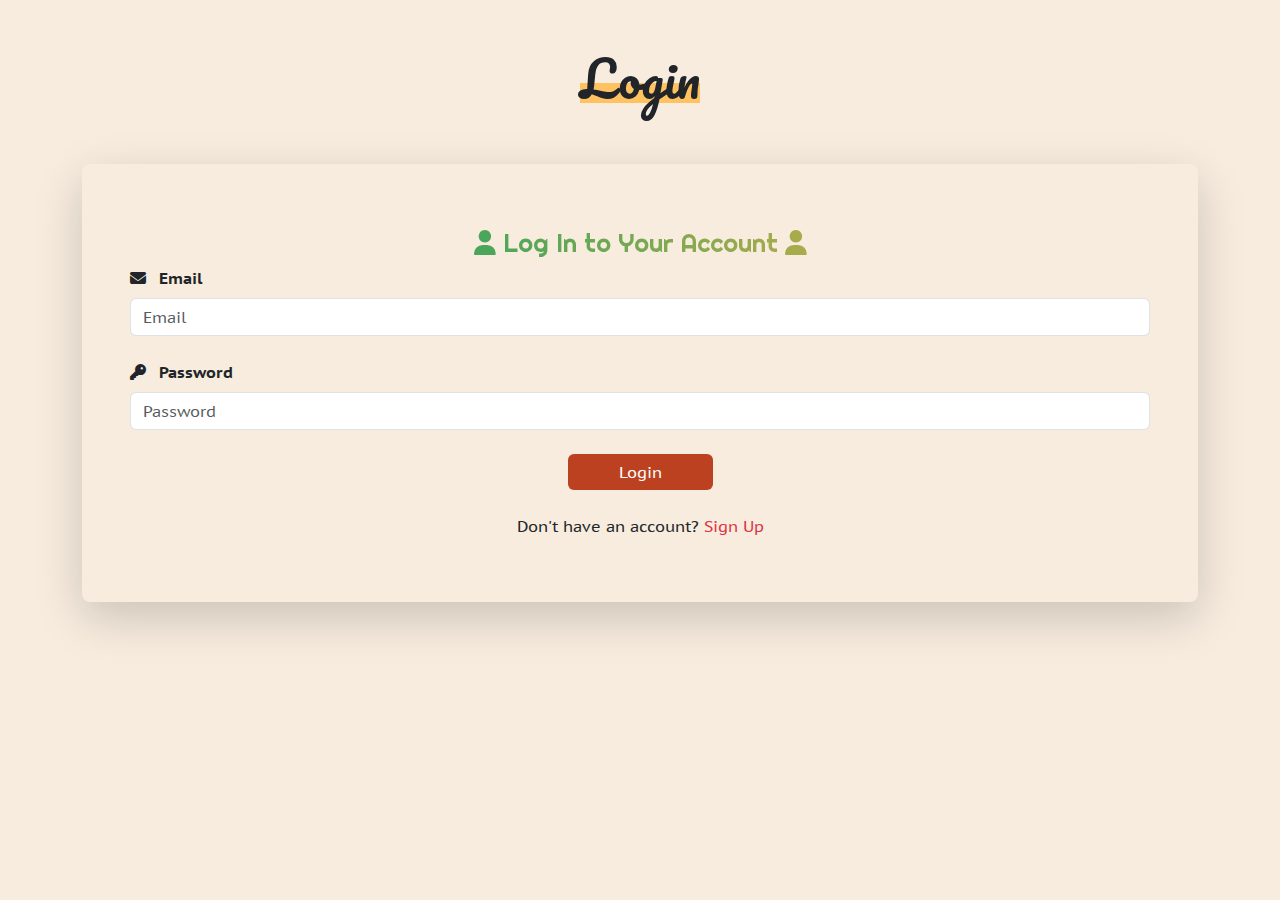
<file: index.html>
<!DOCTYPE html>
<html lang="en">

<head>
    <meta charset="UTF-8">
    <meta name="viewport" content="width=device-width, initial-scale=1.0">
    <link rel="shortcut icon" href="bookmark.png" type="image/x-icon">
    <link rel="preconnect" href="https://fonts.googleapis.com">
    <link rel="preconnect" href="https://fonts.gstatic.com" crossorigin>
    <link
        href="https://fonts.googleapis.com/css2?family=PT+Sans+Caption:wght@400;700&family=Pacifico&family=Righteous&display=swap"
        rel="stylesheet">
    <link rel="stylesheet" href="css/all.min.css">
    <link rel="stylesheet" href="css/bootstrap.min.css">
    <link rel="stylesheet" href="css/style.css">
    <title>Bookmark</title>
</head>

<body>
    <nav class="navbar navbar-expand-lg sticky-top shadow-lg p-3 rounded-2">
        <div class="container d-flex align-items-center justify-content-between">
            <a class="logo" href="#">Bookmarker</a>
            <ul class="navbar-nav ms-auto mb-2 mb-lg-0">
                <li class="nav-item">
                    <button type="button" class="btn btn-main text-white" id="logoutBtn"
                        onclick="logout()">Logout</button>
                </li>
            </ul>
        </div>
    </nav>
    <div class="container py-5">
        <div class="header d-flex justify-content-center mb-4">
            <h1>Bookmarker</h1>
        </div>
        <h3 class="ms-3 text-danger fw-bold" id="userName"></h3>
        <div class="row flex-column align-items-center">
            <div class="col-12">
                <div class="bookmark-input my-4 px-3">
                    <h3 class="text-center mt-3"> <i class="fa-solid fa-bookmark"></i> Bookmark your favorite sites <i
                            class="fa-solid fa-bookmark"></i> </h3>
                    <div class="mb-4 col-12">
                        <i class="fa-solid fa-book-bookmark pe-2"></i>
                        <label for="siteName" class="form-label fw-bold"> Site Name</label>
                        <input type="text" class="form-control" id="siteName" placeholder="Bookmark Name"
                            oninput="validation(this)">
                        <span class="text-danger d-none my-2">*Please enter a valid website name with at least 3
                            alphanumeric characters (letters and digits only). </span>
                    </div>
                    <div class="my-4">
                        <i class="fa-solid fa-link pe-2"></i>
                        <label for="siteURL" class="form-label fw-bold">Site URL</label>
                        <input type="text" class="form-control" id="siteURL" placeholder="Website URL"
                            oninput="validation(this)">
                        <span class="text-danger d-none my-2">*Please enter a valid URL with a proper domain and
                            top-level domain (e.g., .com, .org), optionally starting with "www."</span>
                    </div>
                    <div class="mb-4 text-center">
                        <button type="button" class="btn btn-main text-white" onclick="createSite()" id="submitBtn">
                            Submit
                        </button>
                    </div>
                    <div class="mb-4 text-center">
                        <button type="button" class="btn btn-main text-white d-none" onclick="updateSite()"
                            id="updateBtn">
                            Update
                        </button>
                    </div>
                </div>
            </div>
            <div class="col-12">
                <table class="table shadow-lg text-center">
                    <div class="input-group my-4">
                        <input type="text" class="form-control search-input bg-transparent rounded-2 border-search"
                            placeholder="Search here..." aria-label="Recipient's username"
                            aria-describedby="button-addon2" id="searchInput" oninput="searchSite();
                            ">
                    </div>
                    <thead>
                        <tr>
                            <th scope="col">Index</th>
                            <th scope="col">Website Name</th>
                            <th scope="col" colspan="3">Action</th>
                        </tr>
                    </thead>
                    <tbody id="tableBody">
                    </tbody>
                </table>
            </div>
        </div>
    </div>


    <script src="js/main.js"></script>
</body>

</html>
</file>
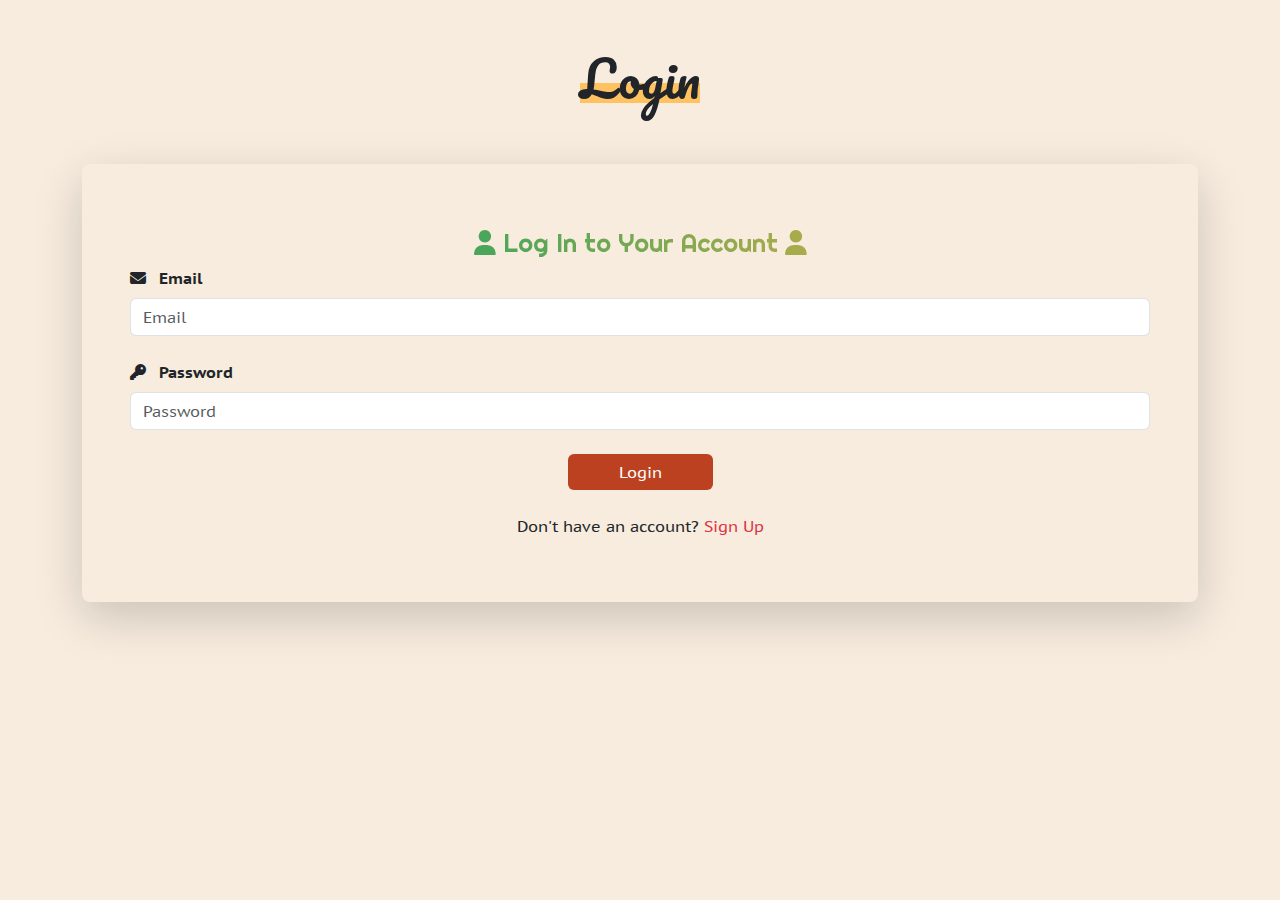
<file: login.html>
<!DOCTYPE html>
<html lang="en">

<head>
    <meta charset="UTF-8">
    <meta name="viewport" content="width=device-width, initial-scale=1.0">
    <link rel="shortcut icon" href="bookmark.png" type="image/x-icon">
    <link rel="preconnect" href="https://fonts.googleapis.com">
    <link rel="preconnect" href="https://fonts.gstatic.com" crossorigin>
    <link
        href="https://fonts.googleapis.com/css2?family=PT+Sans+Caption:wght@400;700&family=Pacifico&family=Righteous&display=swap"
        rel="stylesheet">
    <link rel="stylesheet" href="css/all.min.css">
    <link rel="stylesheet" href="css/bootstrap.min.css">
    <link rel="stylesheet" href="css/style.css">
    <title>Login</title>
</head>

<body>
    <div class="container py-5">
        <div class="header d-flex justify-content-center mb-4">
            <h1>Login</h1>
        </div>
        <div class="row flex-column align-items-center">
            <div class="col-12">
                <div class="login-input my-4 shadow-lg p-5 rounded-3">
                    <span class="text-danger text-center d-none" id="error"></span>
                    <h3 class="text-center mt-3"><i class="fa-solid fa-user"></i> Log In to Your Account <i
                            class="fa-solid fa-user"></i></h3>
                    <div class="mb-4 col-12">
                        <i class="fa-solid fa-envelope pe-2"></i>
                        <label for="loginEmail" class="form-label fw-bold">Email</label>
                        <input type="email" class="form-control" id="loginEmail" placeholder="Email" oninput="validation(this)">
                        <span class="text-danger d-none my-2">*Please enter a valid email address.</span>
                    </div>
                    <div class="my-4">
                        <i class="fa-solid fa-key pe-2"></i>
                        <label for="loginPassword" class="form-label fw-bold">Password</label>
                        <input type="password" class="form-control" id="loginPassword" placeholder="Password" oninput="validation(this)">
                        <span class="text-danger d-none my-2">*Please enter your password.</span>
                    </div>
                    <div class="mb-4 text-center">
                        <button type="button" class="btn btn-main text-white" onclick="login()"
                            id="loginBtn">Login</button>
                    </div>
                    <p class="text-center">Don't have an account? <a class="text-decoration-none text-danger"
                            href="signUp.html">Sign Up</a></p>
                </div>
            </div>
        </div>
    </div>

    <script src="js/login.js"></script>
</body>

</html>
</file>
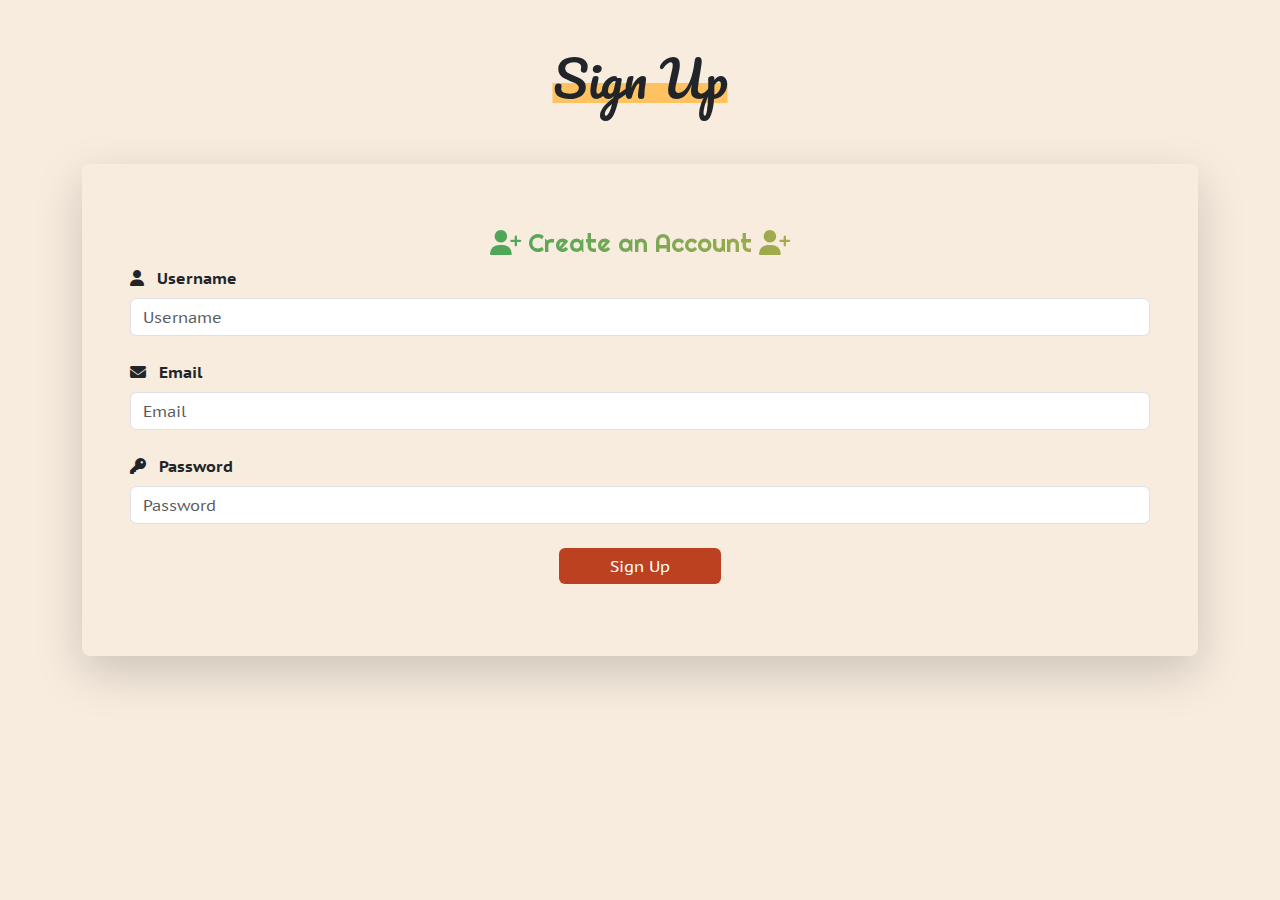
<file: signUp.html>
<!DOCTYPE html>
<html lang="en">

<head>
    <meta charset="UTF-8">
    <meta name="viewport" content="width=device-width, initial-scale=1.0">
    <link rel="shortcut icon" href="bookmark.png" type="image/x-icon">
    <link rel="preconnect" href="https://fonts.googleapis.com">
    <link rel="preconnect" href="https://fonts.gstatic.com" crossorigin>
    <link
        href="https://fonts.googleapis.com/css2?family=PT+Sans+Caption:wght@400;700&family=Pacifico&family=Righteous&display=swap"
        rel="stylesheet">
    <link rel="stylesheet" href="css/all.min.css">
    <link rel="stylesheet" href="css/bootstrap.min.css">
    <link rel="stylesheet" href="css/style.css">
    <title>Sign Up</title>
</head>

<body>
    <div class="container py-5">
        <div class="header d-flex justify-content-center mb-4">
            <h1>Sign Up</h1>
        </div>
        <div class="row flex-column align-items-center">
            <div class="col-12">
                <div class="signup-input my-4 shadow-lg p-5 rounded-3 ">
                    <span class="text-danger text-center d-none" id="error"></span>
                    <h3 class="text-center mt-3"><i class="fa-solid fa-user-plus"></i> Create an Account <i
                            class="fa-solid fa-user-plus"></i></h3>
                    <div class="mb-4 col-12">
                        <i class="fa-solid fa-user pe-2"></i>
                        <label for="signupUsername" class="form-label fw-bold">Username</label>
                        <input type="text" class="form-control" id="signupUsername" placeholder="Username"
                            oninput="validation(this)">

                        <span class="text-danger d-none my-2">*Please enter a valid username with at least 3
                            alphanumeric characters.</span>
                    </div>
                    <div class="my-4">
                        <i class="fa-solid fa-envelope pe-2"></i>
                        <label for="signupEmail" class="form-label fw-bold">Email</label>
                        <input type="email" class="form-control" id="signupEmail" placeholder="Email"
                            oninput="validation(this)">

                        <span class="text-danger d-none my-2">*Please enter a valid email address.</span>
                    </div>
                    <div class="my-4">
                        <i class="fa-solid fa-key pe-2"></i>
                        <label for="signupPassword" class="form-label fw-bold">Password</label>
                        <input type="password" class="form-control" id="signupPassword" placeholder="Password"
                            oninput="validation(this)">

                        <span class="text-danger d-none my-2">*Password must be at least 8 characters long and include
                            at least one number and one special character.</span>
                    </div>
                    <div class="mb-4 text-center">
                        <button type="button" class="btn btn-main text-white" onclick="createAccount()"
                            id="signupBtn">Sign Up</button>
                    </div>
                </div>
            </div>
        </div>
    </div>

    <script src="js/signUp.js"></script>
</body>

</html>
</file>
<file: css/style.css>
:root {
  --main-color: #fec260;
}

body {
  background-color: #f7ecde;
  font-family: "PT Sans Caption", sans-serif;
  caret-color: var(--main-color);
}
::selection {
  background-color: #fec260;
  color: white;
}

::-webkit-scrollbar {
  width: 5px;
}

::-webkit-scrollbar-track {
  background-color: #f7ecde;
}

::-webkit-scrollbar-thumb {
  background-color: var(--main-color);
  border-radius: 5px;
}

.btn-main {
  background-color: #bb4120;
  padding: 5px 50px;
}

.btn-visit {
  background-color: #8a9e23;
}

.btn-visit:hover {
  background-color: #5a6e13;
}

.btn-main:hover {
  background-color: darkred;
}

.bookmark-input{
  border-top: 2px dotted black;
  border-bottom: 2px dotted black;
}

.header h1, .logo {
  font-family: "Pacifico", cursive;
  font-weight: 500;
  font-size: 50px;
  position: relative;
  width: fit-content;
}
.logo{
  color: black;
  text-decoration: none;
  font-size: 30px;
}
.header h1::before {
  content: "";
  position: absolute;
  bottom: 5px;
  left: 50%;
  transform: translateX(-50%);
  width: 100%;
  height: 20px;
  background-color: var(--main-color);
  z-index: -1;
  transition: all 0.5s;
}

.header h1:hover::before {
  height: 35px;
}

.border-search {
  border-color: var(--main-color) !important;
  box-shadow: 0 1px 0 0 var(--main-color);
}

.input-group .search-input::placeholder {
  font-family: "PT Sans Caption", sans-serif;
  color: #bb4120;
  font-weight: 900;
  font-style: oblique;
  text-shadow: 0 1px 0 0 black;
}

.input-group .search-input:focus {
  box-shadow: 0 1px 0 0 var(--main-color);
}

.bookmark-input h3,
.signup-input h3,
.login-input h3 {
  font-family: "Righteous", sans-serif;
  font-size: 25px;
  font-weight: 500;
  background: linear-gradient(
    90deg,
    rgba(60, 165, 92, 1) 30%,
    rgba(181, 172, 73, 1) 70%
  );
  -webkit-text-fill-color: transparent;
  -webkit-background-clip: text;
}

td {
  vertical-align: middle;
}

.form-control:focus {
  background-color: var(--bs-body-bg);
  border-color: #d99c39;
  outline: 0px;
  box-shadow: 0 0 0 0.25rem #fec26055;
}
.welcome{
  color: #bb4120;
  font-weight: 400;
  font-family: "Righteous", sans-serif;
  font-size: 30px;
  text-transform: capitalize;

}
</file>
